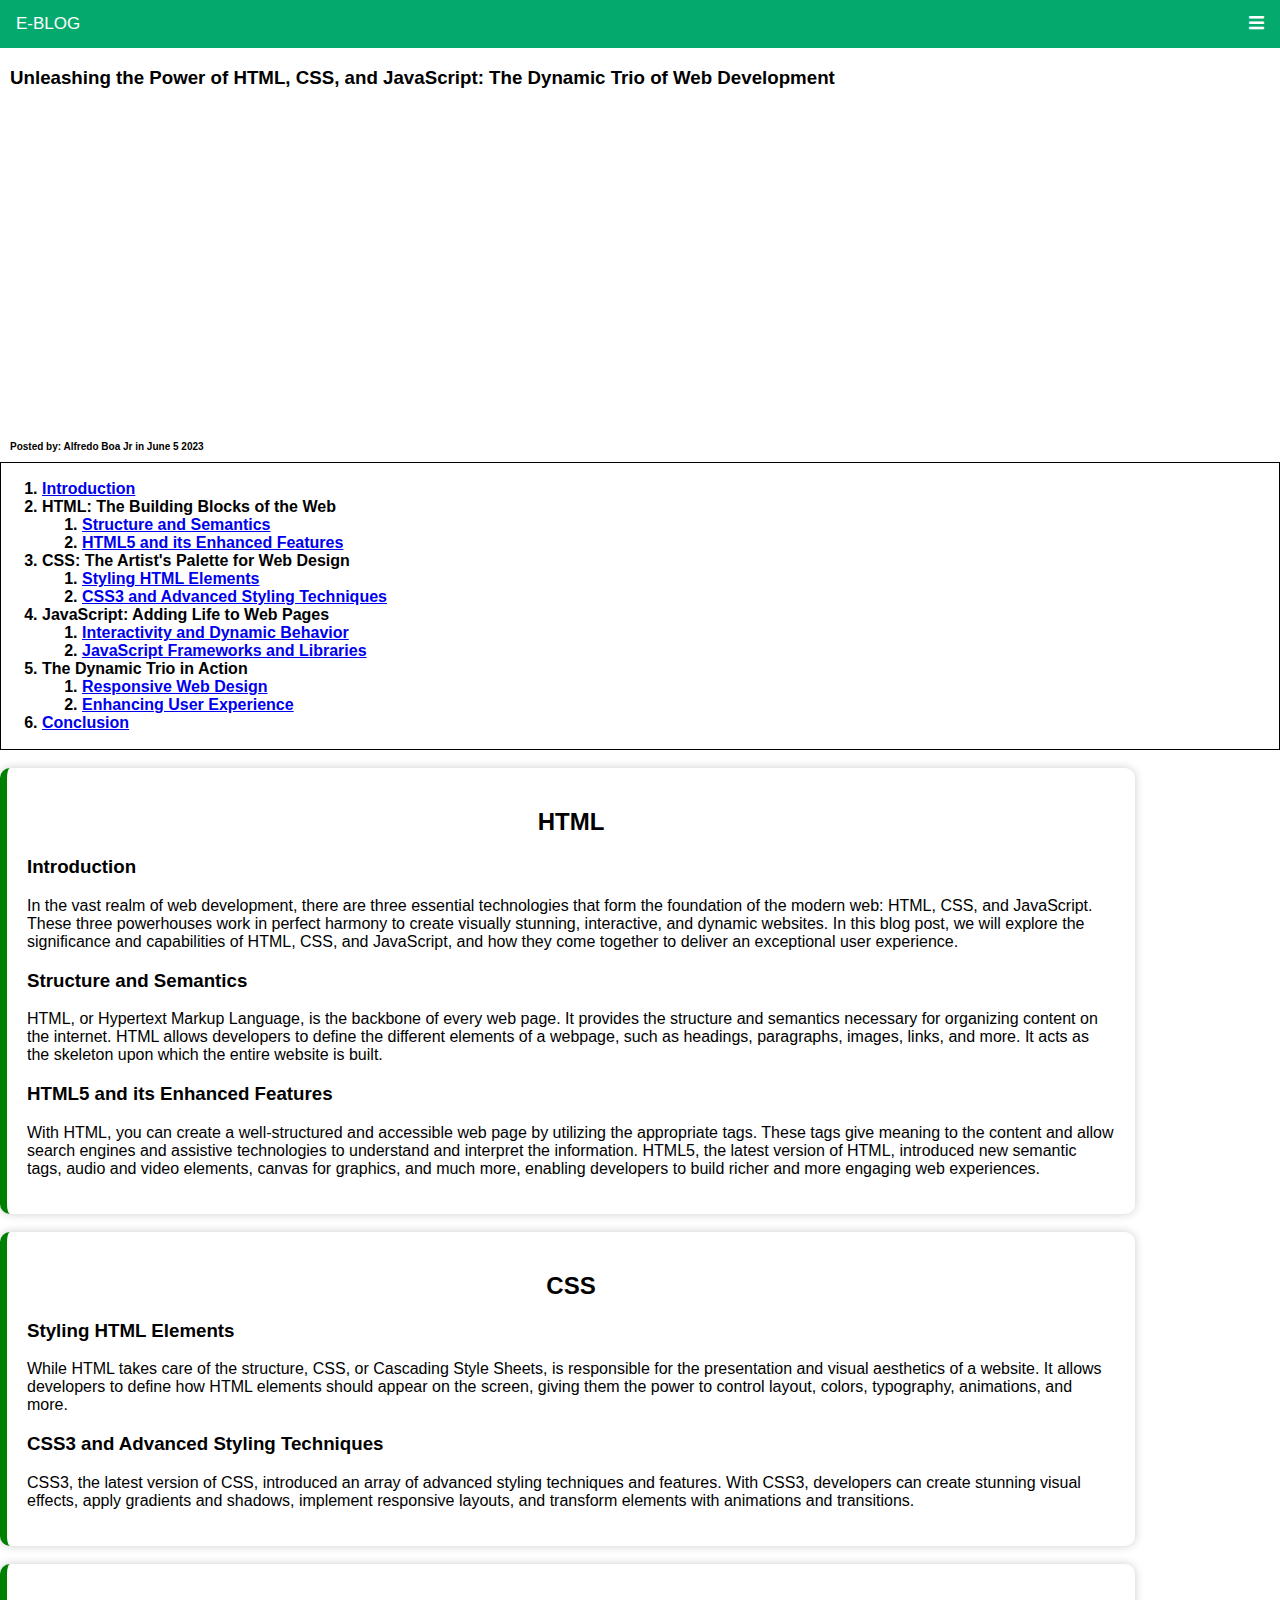
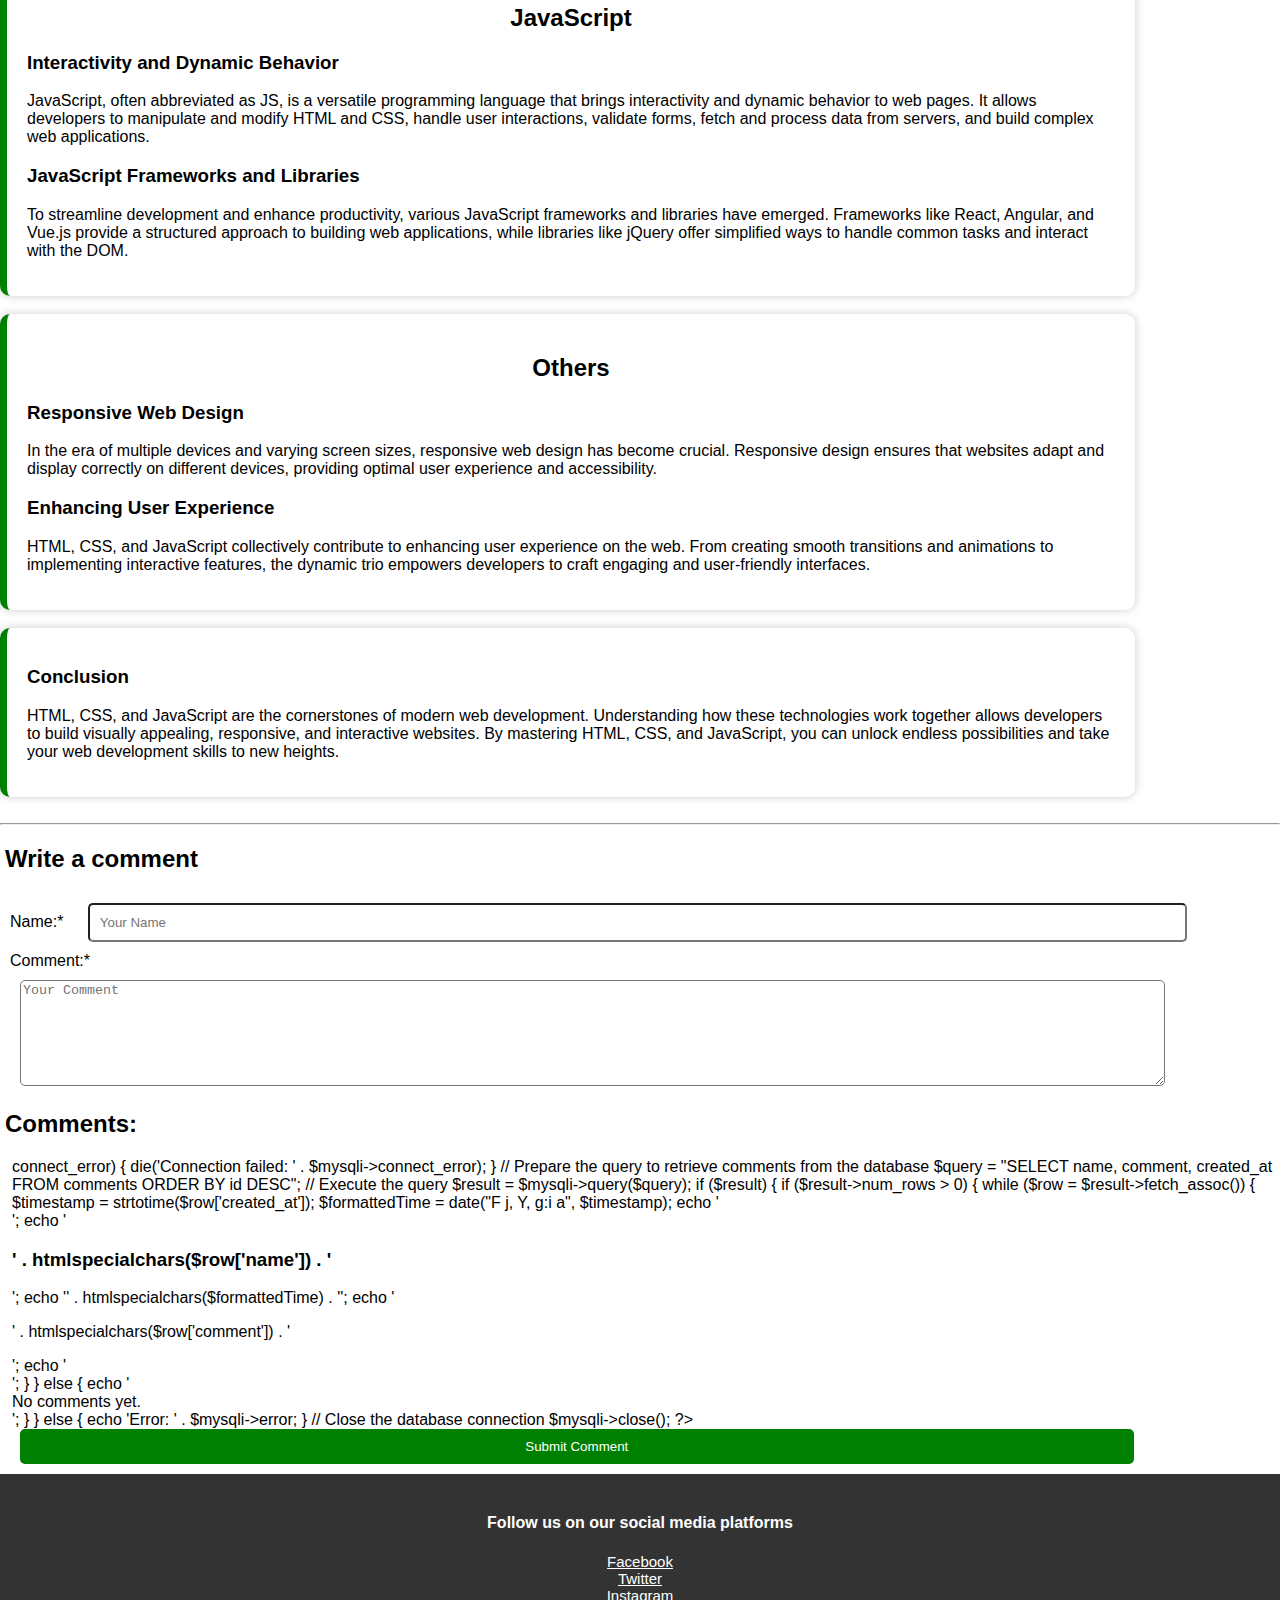
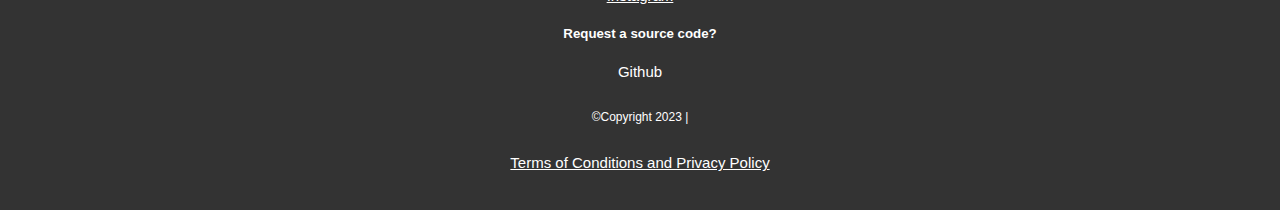
<file: index.html>
<!DOCTYPE html>
<html>
<head>
  <title>E-Blog | Your trusted blog site</title>
  <meta name="viewport" content="width=device-width, initial-scale=1.0">
  <meta name="description" content="Unleashing the Power of HTML, CSS, and JavaScript: The Dynamic Trio of Web Development">
  <link rel="stylesheet" type="text/css" href="style.css">
  <link rel="stylesheet" href="https://cdnjs.cloudflare.com/ajax/libs/font-awesome/5.15.3/css/all.min.css">
  <script src="https://code.jquery.com/jquery-3.6.0.min.js"></script>
  <script async src="https://pagead2.googlesyndication.com/pagead/js/adsbygoogle.js?client=ca-pub-1115863862310252"
     crossorigin="anonymous"></script>
  <script src="script.js"></script>
</head>
<div class="navigation">
<div class="topnav">
  <a href="#home" class="active">E-BLOG</a>
   <div id="myLinks">
    <a href="donation.html">Give coffee</a>
    <a href="contact.html">Contact</a>
    <a href="aboutme.html">About</a>
</div>
<a href="javascript:void(0);" class="icon" onclick="myFunction()">
    <i class="fa fa-bars"></i>
  </a>
</div>
<div class="title">
  <h3>Unleashing the Power of HTML, CSS, and JavaScript: The Dynamic Trio of Web Development</h3>
</div>
<div class="video">
<iframe src="https://www.youtube.com/embed/UQEkKt-OyyU" title="YouTube video player" frameborder="0" allow="accelerometer; autoplay; clipboard-write; encrypted-media; gyroscope; picture-in-picture; web-share" allowfullscreen></iframe>
<p>Posted by: Alfredo Boa Jr in June 5 2023</p>
</div>
<div class="listofcontents">
  <table>
      <th>
<ol>
    <li><a href="#introduction">Introduction</a></li>
    <li>
      HTML: The Building Blocks of the Web
      <ol>
        <li><a href="#structure-semantics">Structure and Semantics</a></li>
        <li><a href="#html5-features">HTML5 and its Enhanced Features</a></li>
      </ol>
    </li>
    <li>
      CSS: The Artist's Palette for Web Design
      <ol>
        <li><a href="#styling-elements">Styling HTML Elements</a></li>
        <li><a href="#css3-techniques">CSS3 and Advanced Styling Techniques</a></li>
      </ol>
    </li>
    <li>
      JavaScript: Adding Life to Web Pages
      <ol>
        <li><a href="#interactivity-behavior">Interactivity and Dynamic Behavior</a></li>
        <li><a href="#js-frameworks-libraries">JavaScript Frameworks and Libraries</a></li>
      </ol>
    </li>
    <li>
      The Dynamic Trio in Action
      <ol>
        <li><a href="#responsive-design">Responsive Web Design</a></li>
        <li><a href="#enhancing-ux">Enhancing User Experience</a></li>
      </ol>
    </li>
    <li><a href="#conclusion">Conclusion</a></li>
  </ol>
  </th>
</table>
</div>
<br>
<div class="contents">
  <div class="HTML">
    <h2>HTML</h2>
<h3 id="introduction">Introduction</h3>
  <p> In the vast realm of web development, there are three essential technologies that form the foundation of the modern web: HTML, CSS, and JavaScript. These three powerhouses work in perfect harmony to create visually stunning, interactive, and dynamic websites. In this blog post, we will explore the significance and capabilities of HTML, CSS, and JavaScript, and how they come together to deliver an exceptional user experience.</p>

  <h3 id="structure-semantics">Structure and Semantics</h3>
  <p>HTML, or Hypertext Markup Language, is the backbone of every web page. It provides the structure and semantics necessary for organizing content on the internet. HTML allows developers to define the different elements of a webpage, such as headings, paragraphs, images, links, and more. It acts as the skeleton upon which the entire website is built.</p>

  <h3 id="html5-features">HTML5 and its Enhanced Features</h3>
  <p>With HTML, you can create a well-structured and accessible web page by utilizing the appropriate tags. These tags give meaning to the content and allow search engines and assistive technologies to understand and interpret the information. HTML5, the latest version of HTML, introduced new semantic tags, audio and video elements, canvas for graphics, and much more, enabling developers to build richer and more engaging web experiences.</p>
</div>
<br>
<div class="CSS">
  <h2>CSS</h2>
  <h3 id="styling-elements">Styling HTML Elements</h3>
  <p>While HTML takes care of the structure, CSS, or Cascading Style Sheets, is responsible for the presentation and visual aesthetics of a website. It allows developers to define how HTML elements should appear on the screen, giving them the power to control layout, colors, typography, animations, and more.</p>

  <h3 id="css3-techniques">CSS3 and Advanced Styling Techniques</h3>
  <p>CSS3, the latest version of CSS, introduced an array of advanced styling techniques and features. With CSS3, developers can create stunning visual effects, apply gradients and shadows, implement responsive layouts, and transform elements with animations and transitions.</p>
</div>
<br>
<div class="JavaScript">
  <h2>JavaScript</h2>
  <h3 id="interactivity-behavior">Interactivity and Dynamic Behavior</h3>
  <p>JavaScript, often abbreviated as JS, is a versatile programming language that brings interactivity and dynamic behavior to web pages. It allows developers to manipulate and modify HTML and CSS, handle user interactions, validate forms, fetch and process data from servers, and build complex web applications.</p>

  <h3 id="js-frameworks-libraries">JavaScript Frameworks and Libraries</h3>
  <p>To streamline development and enhance productivity, various JavaScript frameworks and libraries have emerged. Frameworks like React, Angular, and Vue.js provide a structured approach to building web applications, while libraries like jQuery offer simplified ways to handle common tasks and interact with the DOM.</p>
</div>
<br>
<div class="others">
  <h2>Others</h2>
  <h3 id="responsive-design">Responsive Web Design</h3>
  <p>In the era of multiple devices and varying screen sizes, responsive web design has become crucial. Responsive design ensures that websites adapt and display correctly on different devices, providing optimal user experience and accessibility.</p>

  <h3 id="enhancing-ux">Enhancing User Experience</h3>
  <p>HTML, CSS, and JavaScript collectively contribute to enhancing user experience on the web. From creating smooth transitions and animations to implementing interactive features, the dynamic trio empowers developers to craft engaging and user-friendly interfaces.</p>
</div>
<br>
<div class="conclusion">
  <h3 id="conclusion">Conclusion</h3>
  <p>HTML, CSS, and JavaScript are the cornerstones of modern web development. Understanding how these technologies work together allows developers to build visually appealing, responsive, and interactive websites. By mastering HTML, CSS, and JavaScript, you can unlock endless possibilities and take your web development skills to new heights.</p>
</div>
</div>
<br>
<hr>
  <div class="container">
    <form id="comment-form">
      <h2>Write a comment</h2>
      <label for="name">Name:* </label>
      <input type="text" name="name" placeholder="Your Name" required>
      <br>
      <label for="comment">Comment:*</label>
      <br>
      <textarea name="comment" placeholder="Your Comment" required></textarea>
      <h2>Comments:</h2>
      <div id="comments-container" class="comments"></div>
      <button type="submit">Submit Comment</button>
    </form>
  </div>
  <footer>
    <div class="footer">
      <div class="socmed">
        <br>
      <h4>Follow us on our social media platforms</h4>
      </div>
      <a href="https://www.facebook.com/alfredoboa123?mibextid=ZbWKwL">Facebook</a>
      <a href="https://twitter.com/donutzzz4?t=puvOdc7CLeUnuWWj3uCNCA&s=09">Twitter</a>
      <a href="https://instagram.com/alfredo_boa?igshid=ZGUzMzM3NWJiOQ==">Instagram</a>
      <h5>Request a source code?</h5>
      <a>Github</a>
      <br>
      <div class="cr">
         <p>©Copyright 2023 |</p>
         <br>
         <a href="tc.html">Terms of Conditions and Privacy Policy</a>
      </div>
    </div>
  </footer>
</html>
</file>
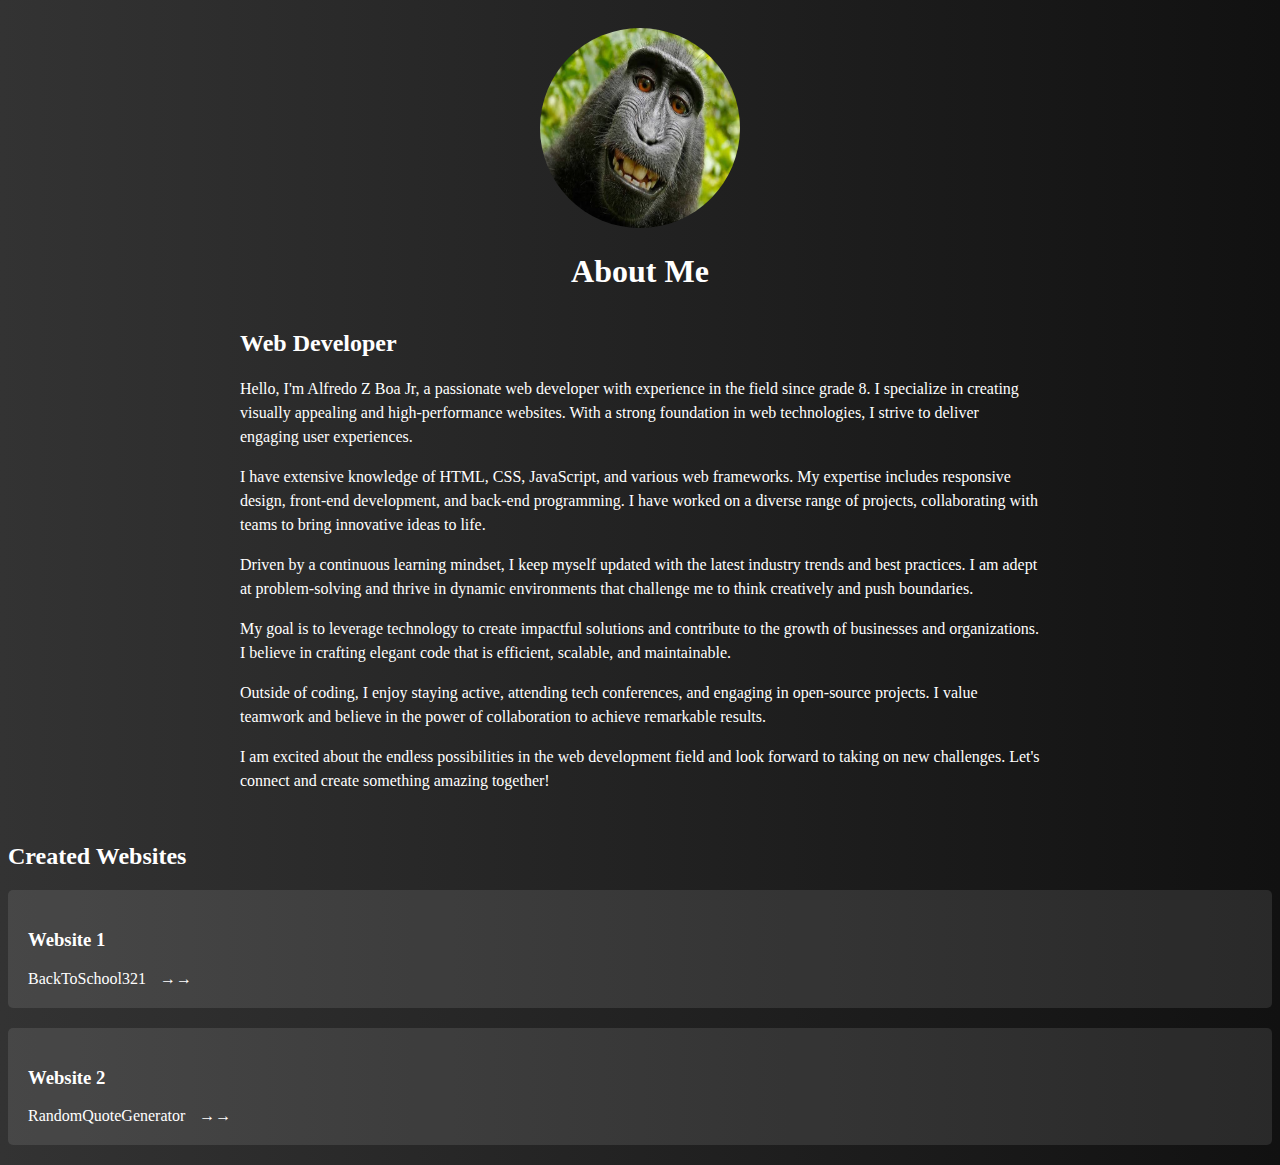
<file: aboutme.html>
<!DOCTYPE html>
<html>
<head>
  <title>About Me</title>
  <link rel="stylesheet" type="text/css" href="aboutme.css">
  <meta name="viewport" content="width=device-width, initial-scale=1.0">
</head>
<body>
  <div class="container">
    <div class="profile">
      <img src="monkey.jpg" alt="Profile Picture" class="profile-picture">
      <h1>About Me</h1>
    </div>
    <div class="content">
      <h2>Web Developer</h2>
      <p>Hello, I'm Alfredo Z Boa Jr, a passionate web developer with experience in the field since grade 8. I specialize in creating visually appealing and high-performance websites. With a strong foundation in web technologies, I strive to deliver engaging user experiences.</p>
      <p>I have extensive knowledge of HTML, CSS, JavaScript, and various web frameworks. My expertise includes responsive design, front-end development, and back-end programming. I have worked on a diverse range of projects, collaborating with teams to bring innovative ideas to life.</p>
      <p>Driven by a continuous learning mindset, I keep myself updated with the latest industry trends and best practices. I am adept at problem-solving and thrive in dynamic environments that challenge me to think creatively and push boundaries.</p>
      <p>My goal is to leverage technology to create impactful solutions and contribute to the growth of businesses and organizations. I believe in crafting elegant code that is efficient, scalable, and maintainable.</p>
      <p>Outside of coding, I enjoy staying active, attending tech conferences, and engaging in open-source projects. I value teamwork and believe in the power of collaboration to achieve remarkable results.</p>
      <p>I am excited about the endless possibilities in the web development field and look forward to taking on new challenges. Let's connect and create something amazing together!</p>
    </div>
    </div>
    <div class="websites">
      <h2>Created Websites</h2>
      <div class="website-container">
        <h3>Website 1</h3>
        <a href="https://www.backtoschool321.netlify.app/">BackToSchool321</a>
        <a href="https://www.backtoschool321.netlify.app/" class="arrow-button">&#8594;</a>
      </div>
      <div class="website-container">
        <h3>Website 2</h3>
        <a href="https://www.randomquotegenerator321.netlify.app/">RandomQuoteGenerator</a>
        <a href="https://www.randomquotegenerator.netlify.app/" class="arrow-button">&#8594;</a>
      </div>
    </div>
  </div>
</body>
</html>
</file>
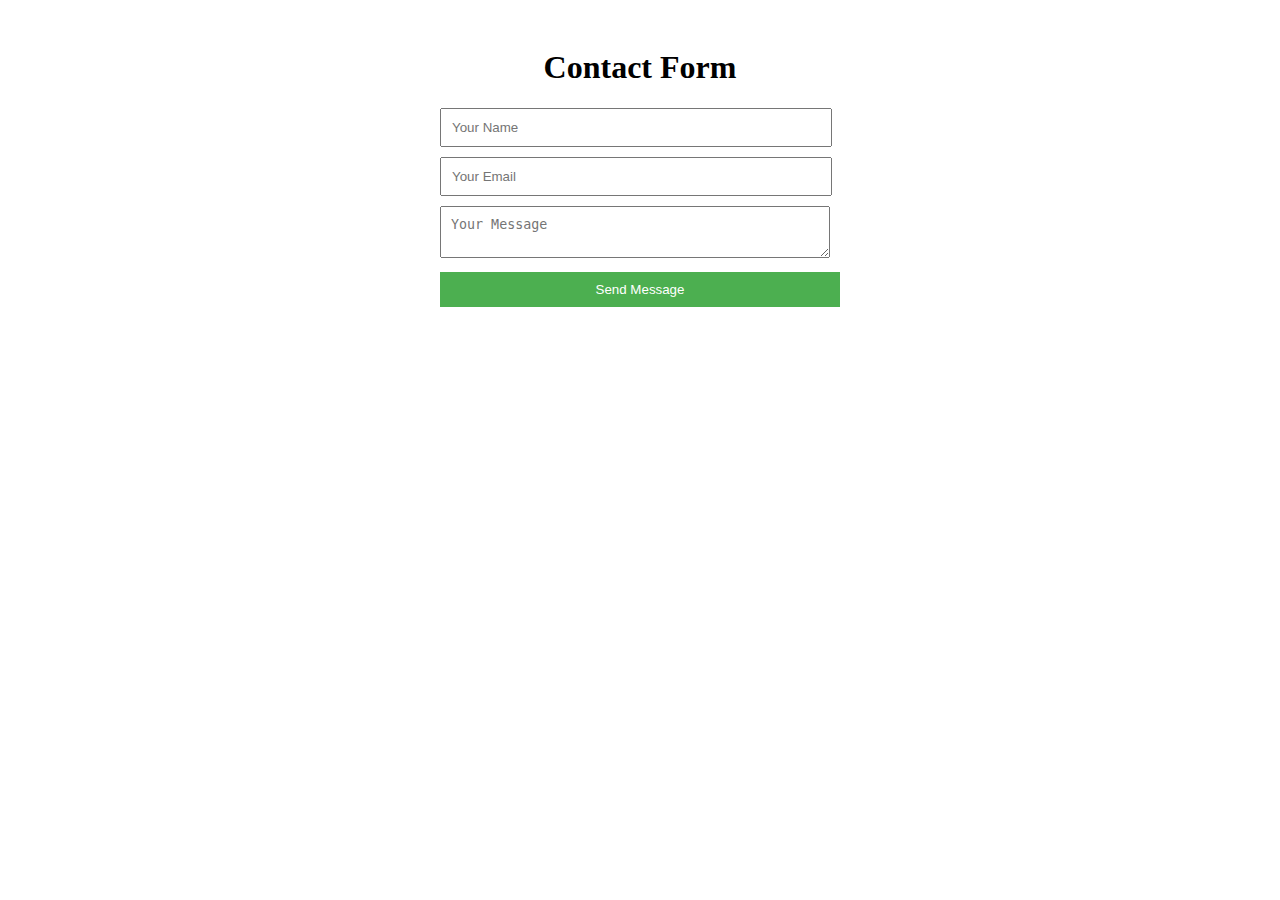
<file: contact.html>
<!DOCTYPE html>
<html>
<head>
  <title>Contact Form</title>
  <link rel="stylesheet" type="text/css" href="contact.css">
<meta name="viewport" content="width=device-width, initial-scale=1.0">
</head>
<body>
  <div class="container">
    <h1>Contact Form</h1>
    <form id="contact-form" method="post" action="send_email.php">
      <input type="text" name="name" placeholder="Your Name" required>
      <input type="email" name="email" placeholder="Your Email" required>
      <textarea name="message" placeholder="Your Message" required></textarea>
      <button type="submit">Send Message</button>
    </form>
  </div>

  <script src="contact.js"></script>
</body>
</html>
</file>
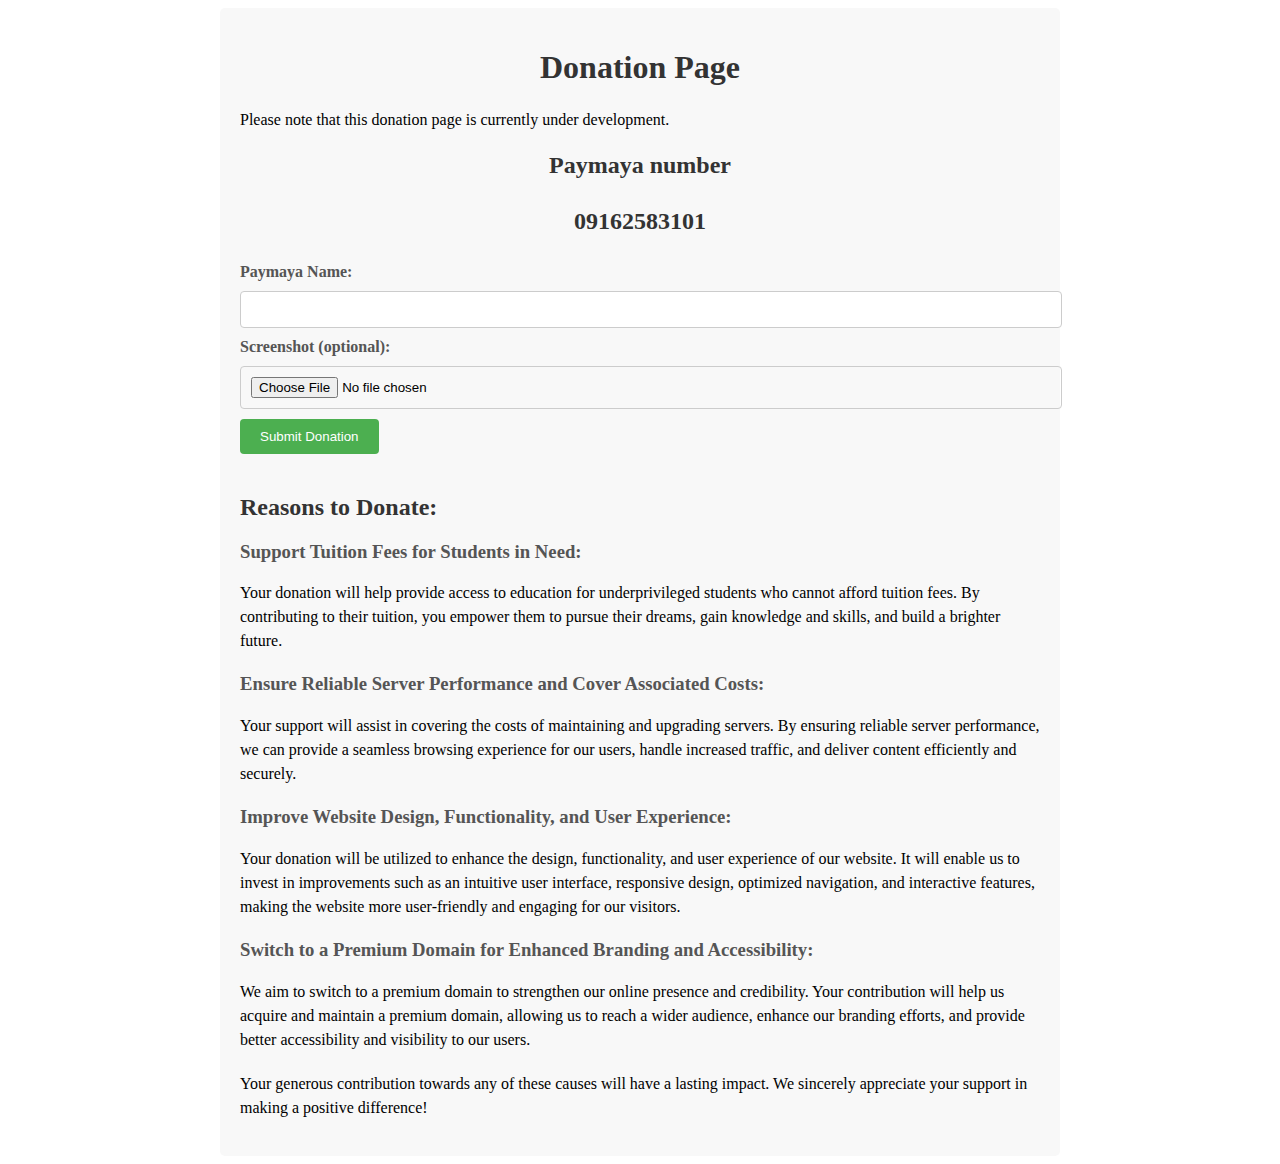
<file: donation.html>
<!DOCTYPE html>
<html>
<head>
    <title>Donation Page</title>
    <link rel="stylesheet" type="text/css" href="donation.css">
</head>
<body>
    <div class="container">
        <h1>Donation Page</h1>
        <p>Please note that this donation page is currently under development.</p>
        <div class="acc">
        <h2>Paymaya number<h2>
          <p>09162583101</p>
          </div>
        <form action="donate.php" method="POST" enctype="multipart/form-data">
            <label for="paymaya_name">Paymaya Name:</label>
            <input type="text" id="paymaya_name" name="paymaya_name" required>
            
            <label for="screenshot">Screenshot (optional):</label>
            <input type="file" id="screenshot" name="screenshot">
            <input type="submit" value="Submit Donation">
        </form>
        
        <div class="reason">
            <h2>Reasons to Donate:</h2>
            <ul>
                <li>
                    <h3>Support Tuition Fees for Students in Need:</h3>
                    <p>Your donation will help provide access to education for underprivileged students who cannot afford tuition fees. By contributing to their tuition, you empower them to pursue their dreams, gain knowledge and skills, and build a brighter future.</p>
                </li>
                <li>
                    <h3>Ensure Reliable Server Performance and Cover Associated Costs:</h3>
                    <p>Your support will assist in covering the costs of maintaining and upgrading servers. By ensuring reliable server performance, we can provide a seamless browsing experience for our users, handle increased traffic, and deliver content efficiently and securely.</p>
                </li>
                <li>
                    <h3>Improve Website Design, Functionality, and User Experience:</h3>
                    <p>Your donation will be utilized to enhance the design, functionality, and user experience of our website. It will enable us to invest in improvements such as an intuitive user interface, responsive design, optimized navigation, and interactive features, making the website more user-friendly and engaging for our visitors.</p>
                </li>
                <li>
                    <h3>Switch to a Premium Domain for Enhanced Branding and Accessibility:</h3>
                    <p>We aim to switch to a premium domain to strengthen our online presence and credibility. Your contribution will help us acquire and maintain a premium domain, allowing us to reach a wider audience, enhance our branding efforts, and provide better accessibility and visibility to our users.</p>
                </li>
            </ul>
            <p>Your generous contribution towards any of these causes will have a lasting impact. We sincerely appreciate your support in making a positive difference!</p>
        </div>
    </div>
</body>
</html>
</file>
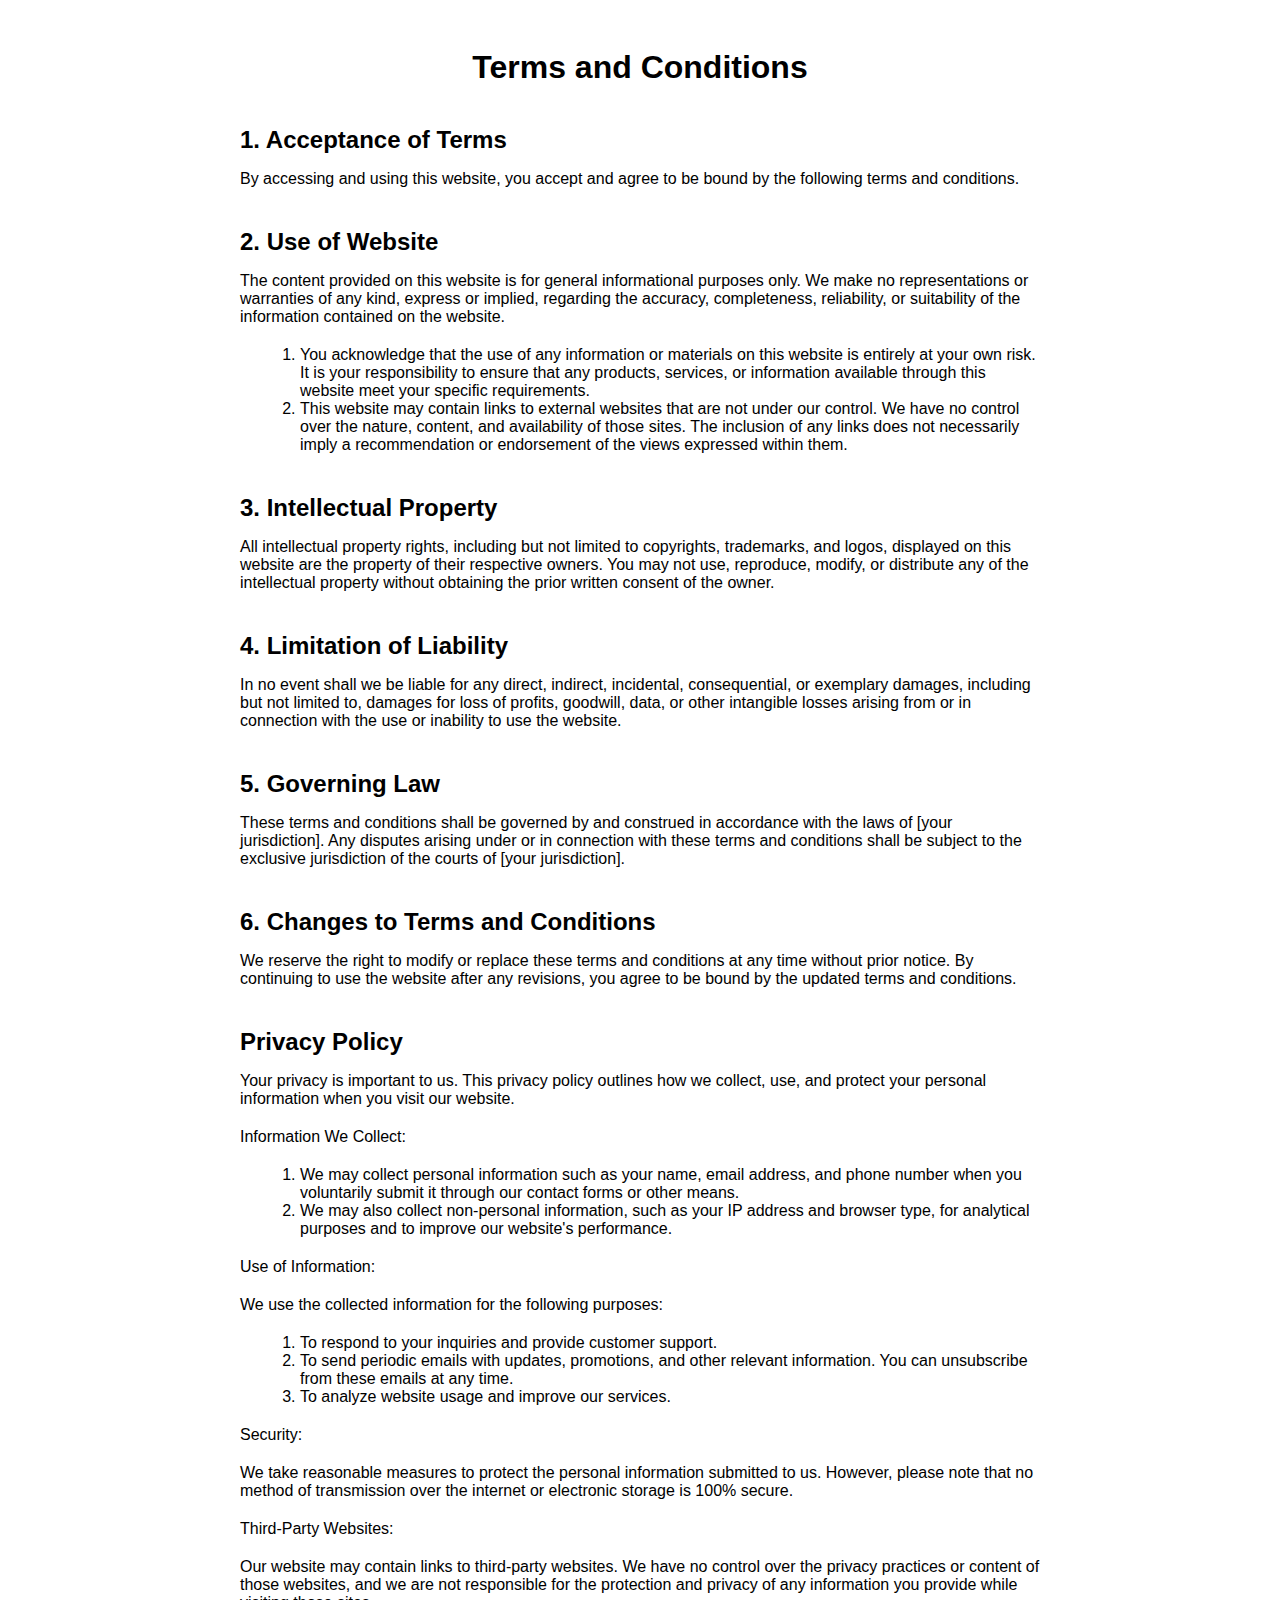
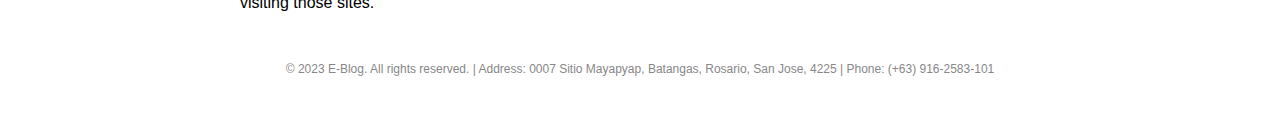
<file: tc.html>
<!DOCTYPE html>
<html>
<head>
  <title>Terms and Conditions and Privacy Policy</title>
  <style>
    body {
      font-family: Arial, sans-serif;
    }
    
    .container {
      max-width: 800px;
      margin: 0 auto;
      padding: 20px;
    }
    
    h1 {
      text-align: center;
      margin-bottom: 30px;
    }
    
    h2 {
      margin-top: 40px;
      margin-bottom: 10px;
    }
    
    p {
      margin-bottom: 20px;
    }
    
    ol {
      margin-left: 20px;
      margin-bottom: 20px;
    }
    
    .footer {
      margin-top: 50px;
      text-align: center;
    }
    
    .footer p {
      font-size: 12px;
      color: #888;
    }
  </style>
</head>
<body>
  <div class="container">
    <h1>Terms and Conditions</h1>
    
    <h2>1. Acceptance of Terms</h2>
    <p>By accessing and using this website, you accept and agree to be bound by the following terms and conditions.</p>
    
    <h2>2. Use of Website</h2>
    <p>The content provided on this website is for general informational purposes only. We make no representations or warranties of any kind, express or implied, regarding the accuracy, completeness, reliability, or suitability of the information contained on the website.</p>
    <ol>
      <li>You acknowledge that the use of any information or materials on this website is entirely at your own risk. It is your responsibility to ensure that any products, services, or information available through this website meet your specific requirements.</li>
      <li>This website may contain links to external websites that are not under our control. We have no control over the nature, content, and availability of those sites. The inclusion of any links does not necessarily imply a recommendation or endorsement of the views expressed within them.</li>
    </ol>
    
    <h2>3. Intellectual Property</h2>
    <p>All intellectual property rights, including but not limited to copyrights, trademarks, and logos, displayed on this website are the property of their respective owners. You may not use, reproduce, modify, or distribute any of the intellectual property without obtaining the prior written consent of the owner.</p>
    
    <h2>4. Limitation of Liability</h2>
    <p>In no event shall we be liable for any direct, indirect, incidental, consequential, or exemplary damages, including but not limited to, damages for loss of profits, goodwill, data, or other intangible losses arising from or in connection with the use or inability to use the website.</p>
    
    <h2>5. Governing Law</h2>
    <p>These terms and conditions shall be governed by and construed in accordance with the laws of [your jurisdiction]. Any disputes arising under or in connection with these terms and conditions shall be subject to the exclusive jurisdiction of the courts of [your jurisdiction].</p>
    
    <h2>6. Changes to Terms and Conditions</h2>
    <p>We reserve the right to modify or replace these terms and conditions at any time without prior notice. By continuing to use the website after any revisions, you agree to be bound by the updated terms and conditions.</p>
    
    <h2>Privacy Policy</h2>
    <p>Your privacy is important to us. This privacy policy outlines how we collect, use, and protect your personal information when you visit our website.</p>
    <p>Information We Collect:</p>
    <ol>
      <li>We may collect personal information such as your name, email address, and phone number when you voluntarily submit it through our contact forms or other means.</li>
      <li>We may also collect non-personal information, such as your IP address and browser type, for analytical purposes and to improve our website's performance.</li>
    </ol>
    <p>Use of Information:</p>
    <p>We use the collected information for the following purposes:</p>
    <ol>
      <li>To respond to your inquiries and provide customer support.</li>
      <li>To send periodic emails with updates, promotions, and other relevant information. You can unsubscribe from these emails at any time.</li>
      <li>To analyze website usage and improve our services.</li>
    </ol>
    <p>Security:</p>
    <p>We take reasonable measures to protect the personal information submitted to us. However, please note that no method of transmission over the internet or electronic storage is 100% secure.</p>
    <p>Third-Party Websites:</p>
    <p>Our website may contain links to third-party websites. We have no control over the privacy practices or content of those websites, and we are not responsible for the protection and privacy of any information you provide while visiting those sites.</p>
    
    <div class="footer">
      <p>© 2023 E-Blog. All rights reserved. | Address: 0007 Sitio Mayapyap, Batangas, Rosario, San Jose, 4225 | Phone: (+63) 916-2583-101</p>
    </div>
  </div>
</body>
</html>
</file>
<file: style.css>
body {
  margin: 0px;
  font-family: Arial, sans-serif;
}

.topnav {
  overflow: hidden;
  background-color: #333;
  position: relative;
}

.topnav #myLinks {
  display: none;
}

.topnav a {
  color: white;
  padding: 14px 16px;
  text-decoration: none;
  font-size: 17px;
  display: block;
}

.topnav a.icon {
  background: #04AA6D;
  display: block;
  position: absolute;
  right: 0;
  top: 0;
}

.active {
  background-color: #04AA6D;
  color: white;
}

.title h3, .video p {
  margin-left: 10px;
}

.video p {
  font-size: 10px;
  font-weight: bold;
}

iframe {
  width: 100%;
  height: 20em;
}

.listofcontents table, th {
  border: 1px solid;
  width: 100%;
  text-align: left;
  border-collapse: collapse;
  border-radius: 10px;
}

.HTML h2, .CSS h2, .JavaScript h2, .others h2, .conclusion h2 {
  text-align: center;
}

.HTML, .CSS, .JavaScript, .others, .conclusion  {
  border-left: 7px solid green;
  left: 50%;
  width: 85%;
  padding: 20px;
  background: #fff;
  border-radius: 10px;
  box-shadow: 0 0 10px rgba(0, 0, 0, 0.2);
}

.container h2 {
  margin-left: 5px;
}

label {
  margin-left: 10px;
}

input[type="text"] {
  width: 84%;
  margin-left: 20px;
  margin-top: 10px;
  padding: 10px;
  margin-bottom: 10px;
  background-color: transparent;
  border-radius: 5px;
  transition: border-color 0.3s ease;
  color: black; 
}

textarea {
  margin-left: 20px;
  width: 89%;
  height: 100px;
  border-radius: 5px;
  margin-top: 10px;
}

.comments {
  margin-left: 12px;
}


button {
  width: 87%;
  margin-left: 20px;
  padding: 10px;
  margin-bottom: 10px;
  border: none;
  border-radius: 5px;
  background-color: green;
  color: #fff;
  cursor: pointer;
}

.footer {
  background-color: #333;
  height: 21em;
  color: white;
}

.footer h4, h5 {
  text-align: center;
}

.footer a {
  display: flex;
  justify-content: space-evenly;
  color: white;
  font-size: 15px;
}

.cr p {
  font-size: 12px;
  text-align: center;
}
</file>
<file: aboutme.css>
body {
  background: linear-gradient(90deg, #333333, #111111);
  color: #ffffff;
}

.container {
  max-width: 800px;
  margin: 0 auto;
  padding: 20px;
}

.profile {
  text-align: center;
  margin-bottom: 40px;
}

.profile-picture {
  width: 200px;
  height: 200px;
  border-radius: 50%;
}

h1 {
  color: #ffffff;
}

h2 {
  color: #ffffff;
  margin-bottom: 20px;
}

p {
  line-height: 1.5;
  margin-bottom: 10px;
}

.website-container {
  margin-bottom: 20px;
  padding: 20px;
  background-color: rgba(255, 255, 255, 0.1);
  border-radius: 5px;
}

a {
  color: #ffffff;
  text-decoration: none;
}

.arrow-button {
  display: inline-block;
  padding-left: 10px;
}

.arrow-button::before {
  content: "\2192";
}
</file>
<file: contact.css>
.container {
  max-width: 400px;
  margin: 0 auto;
  padding: 20px;
}

h1 {
  text-align: center;
}

input,
textarea {
  width: 92%;
  padding: 10px;
  margin-bottom: 10px;
}

button {
  width: 100%;
  padding: 10px;
  background-color: #4CAF50;
  color: white;
  border: none;
}
</file>
<file: donation.css>
.container {
    max-width: 800px;
    margin: 0 auto;
    padding: 20px;
    background-color: #f8f8f8;
    border-radius: 5px;
}

h1 {
    text-align: center;
    color: #333;
}

form {
    margin-top: 20px;
}

label {
    display: block;
    margin-bottom: 10px;
    font-weight: bold;
    color: #555;
}

input[type="text"],
input[type="file"] {
    width: 100%;
    padding: 10px;
    margin-bottom: 10px;
    border: 1px solid #ccc;
    border-radius: 4px;
}

.acc {
  text-align: center;
}

input[type="submit"] {
    background-color: #4CAF50;
    color: #fff;
    padding: 10px 20px;
    border: none;
    border-radius: 4px;
    cursor: pointer;
}

input[type="submit"]:hover {
    background-color: #45a049;
}

.reason {
    margin-top: 40px;
}

h2 {
    color: #333;
}

h3 {
    color: #555;
}

ul {
    margin: 0;
    padding: 0;
    list-style: none;
}

li {
    margin-bottom: 20px;
}

p {
    line-height: 1.5;
}
</file>
